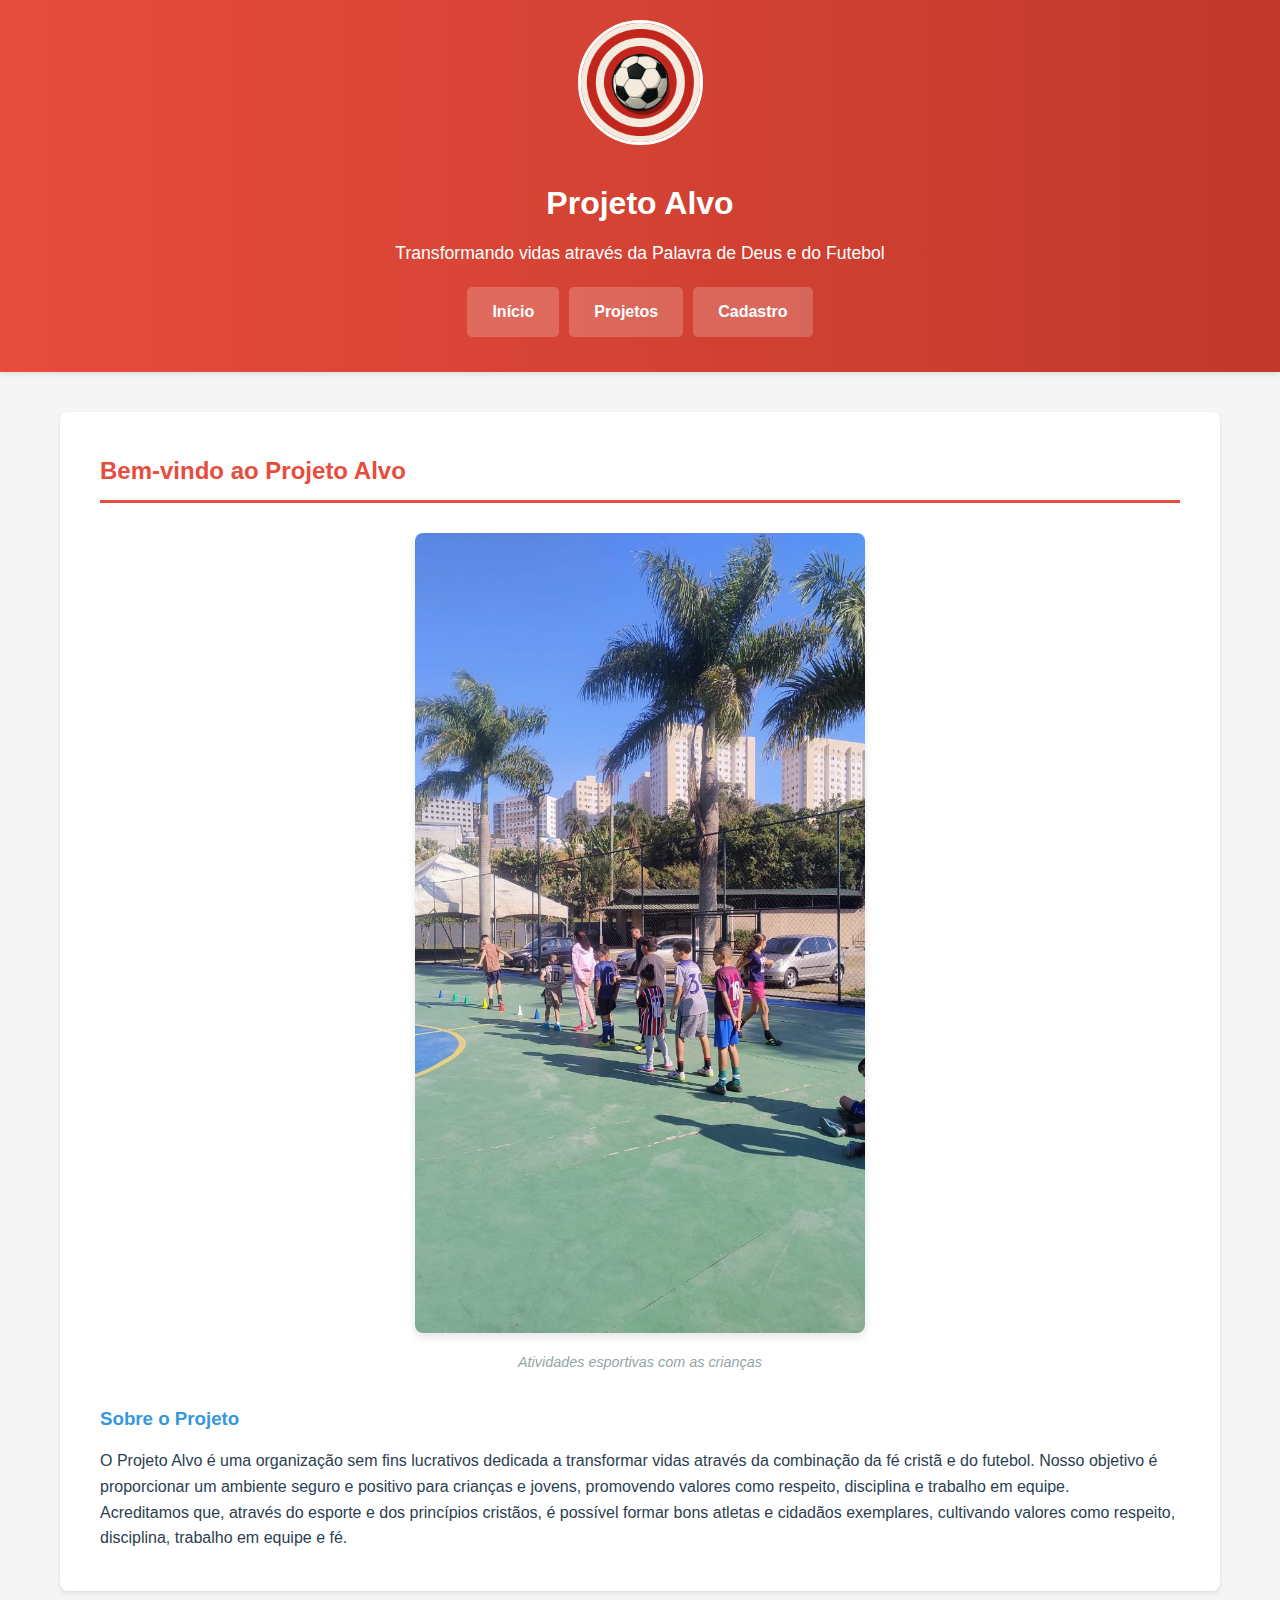
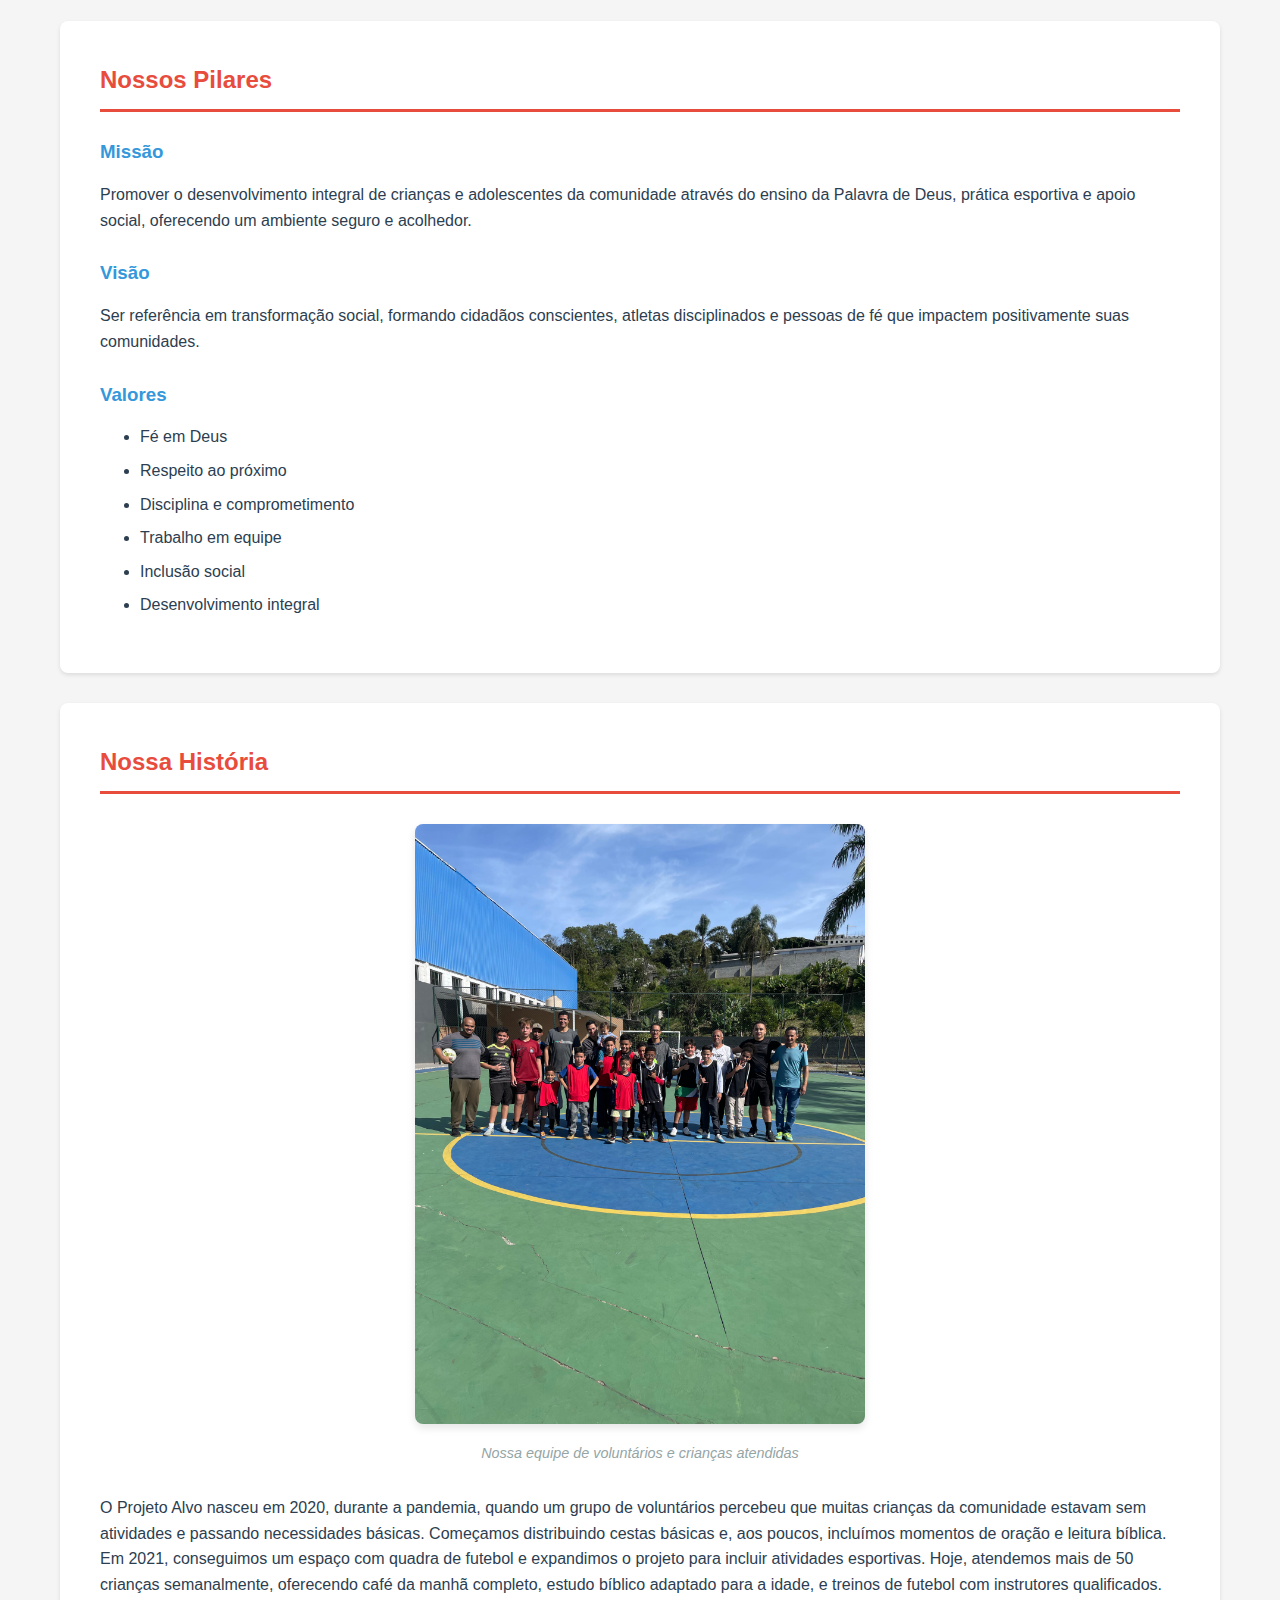
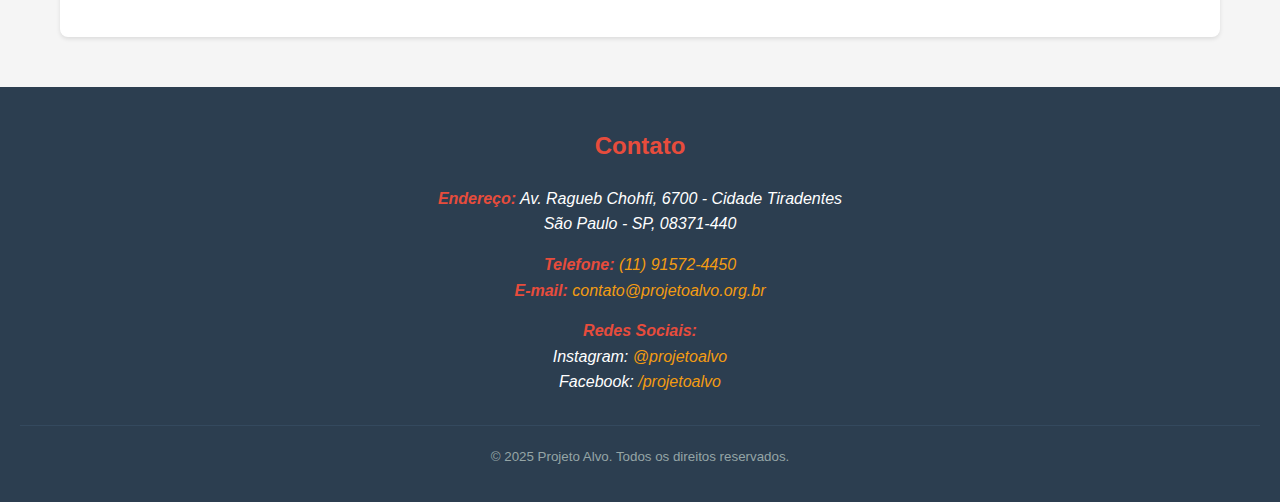
<file: index.html>
<!DOCTYPE html>
<html lang="pt-BR">
<head>
    <meta charset="UTF-8">
    <meta name="viewport" content="width=device-width, initial-scale=1.0">
    <meta name="description" content="Projeto Alvo - Transformando vidas através da Palavra de Deus e do Futebol">
    <meta name="keywords" content="projeto social, futebol, voluntariado, cristianismo, São Paulo">
    <title>Projeto Alvo - Transformando Vidas</title>
    
    <link rel="stylesheet" href="css/variables.css">
    <link rel="stylesheet" href="css/reset.css">
    <link rel="stylesheet" href="css/layout.css">
    <link rel="stylesheet" href="css/navigation.css">
    <link rel="stylesheet" href="css/components.css">
    <link rel="stylesheet" href="css/responsive.css">
</head>
<body>
    <header>
        <img src="imagens/Logo.png" alt="Logo Projeto Alvo" width="125" height="125">
        <h1>Projeto Alvo</h1>
        <p>Transformando vidas através da Palavra de Deus e do Futebol</p>
        
        <button class="menu-toggle" onclick="toggleMenu()">☰</button>
        
        <nav id="menuNav">
            <ul>
                <li><a href="index.html">Início</a></li>
                <li><a href="projetos.html">Projetos</a></li>
                <li><a href="cadastro.html">Cadastro</a></li>
            </ul>
        </nav>
    </header>

    <main>
        <section>
            <h2>Bem-vindo ao Projeto Alvo</h2>
            <figure>
                <a href="imagens/Atividade.jpeg" target="_blank">
                    <img src="imagens/Atividade.jpeg" width="450" height="450" alt="Crianças participando de atividades esportivas no Projeto Alvo">
                </a>
                <figcaption>Atividades esportivas com as crianças</figcaption>
            </figure>
            
            <article>
                <h3>Sobre o Projeto</h3>
                <p>
                    O Projeto Alvo é uma organização sem fins lucrativos dedicada a transformar vidas
                    através da combinação da fé cristã e do futebol. Nosso objetivo é proporcionar um ambiente
                    seguro e positivo para crianças e jovens, promovendo valores como respeito, disciplina e trabalho em equipe.
                </p>

                <p>
                    Acreditamos que, através do esporte e dos princípios cristãos, 
                    é possível formar bons atletas e cidadãos exemplares, 
                    cultivando valores como respeito, disciplina, trabalho em equipe e fé.
                </p>
            </article>
        </section>
    
        <section>
            <h2>Nossos Pilares</h2>
            
            <article>
                <h3>Missão</h3>
                <p>
                    Promover o desenvolvimento integral de crianças e adolescentes da 
                    comunidade através do ensino da Palavra de Deus, prática esportiva 
                    e apoio social, oferecendo um ambiente seguro e acolhedor.
                </p>
            </article>

            <article>
                <h3>Visão</h3>
                <p>
                    Ser referência em transformação social, formando cidadãos conscientes, 
                    atletas disciplinados e pessoas de fé que impactem positivamente suas 
                    comunidades.
                </p>
            </article>

            <article>
                <h3>Valores</h3>
                <ul>
                    <li>Fé em Deus</li>
                    <li>Respeito ao próximo</li>
                    <li>Disciplina e comprometimento</li>
                    <li>Trabalho em equipe</li>
                    <li>Inclusão social</li>
                    <li>Desenvolvimento integral</li>
                </ul>
            </article>
        </section>

        <section>
            <h2>Nossa História</h2>
            <figure>
                <a href="imagens/Equipe.jpeg" target="_blank">
                    <img src="imagens/Equipe.jpeg" width="450" height="450" alt="Equipe de voluntários com as crianças do Projeto Alvo">
                </a>
                <figcaption>Nossa equipe de voluntários e crianças atendidas</figcaption>
            </figure>
            
            <article>
                <p>
                    O Projeto Alvo nasceu em 2020, durante a pandemia, quando um grupo de 
                    voluntários percebeu que muitas crianças da comunidade estavam sem 
                    atividades e passando necessidades básicas. Começamos distribuindo 
                    cestas básicas e, aos poucos, incluímos momentos de oração e leitura 
                    bíblica.
                </p>
                
                <p>
                    Em 2021, conseguimos um espaço com quadra de futebol e expandimos o 
                    projeto para incluir atividades esportivas. Hoje, atendemos mais de 
                    50 crianças semanalmente, oferecendo café da manhã completo, estudo 
                    bíblico adaptado para a idade, e treinos de futebol com instrutores 
                    qualificados.
                </p>
            </article>
        </section>
    </main>

    <footer>
        <h2>Contato</h2>
        
        <address>
            <p>
                <strong>Endereço:</strong> Av. Ragueb Chohfi, 6700 - Cidade Tiradentes<br>
                São Paulo - SP, 08371-440
            </p>
            
            <p>
                <strong>Telefone:</strong> <a href="tel:+5511915724450">(11) 91572-4450</a><br>
                <strong>E-mail:</strong> <a href="mailto:contato@projetoalvo.org.br">contato@projetoalvo.org.br</a>
            </p>
            
            <p>
                <strong>Redes Sociais:</strong><br>
                Instagram: <a href="https://instagram.com/projetoalvo" target="_blank">@projetoalvo</a><br>
                Facebook: <a href="https://facebook.com/projetoalvo" target="_blank">/projetoalvo</a>
            </p>
        </address>
        
        <p><small>&copy; 2025 Projeto Alvo. Todos os direitos reservados.</small></p> 
    </footer>
    
    <script>
        function toggleMenu() {
            document.getElementById('menuNav').classList.toggle('ativo');
        }
    </script>
</body>
</html>
</file>
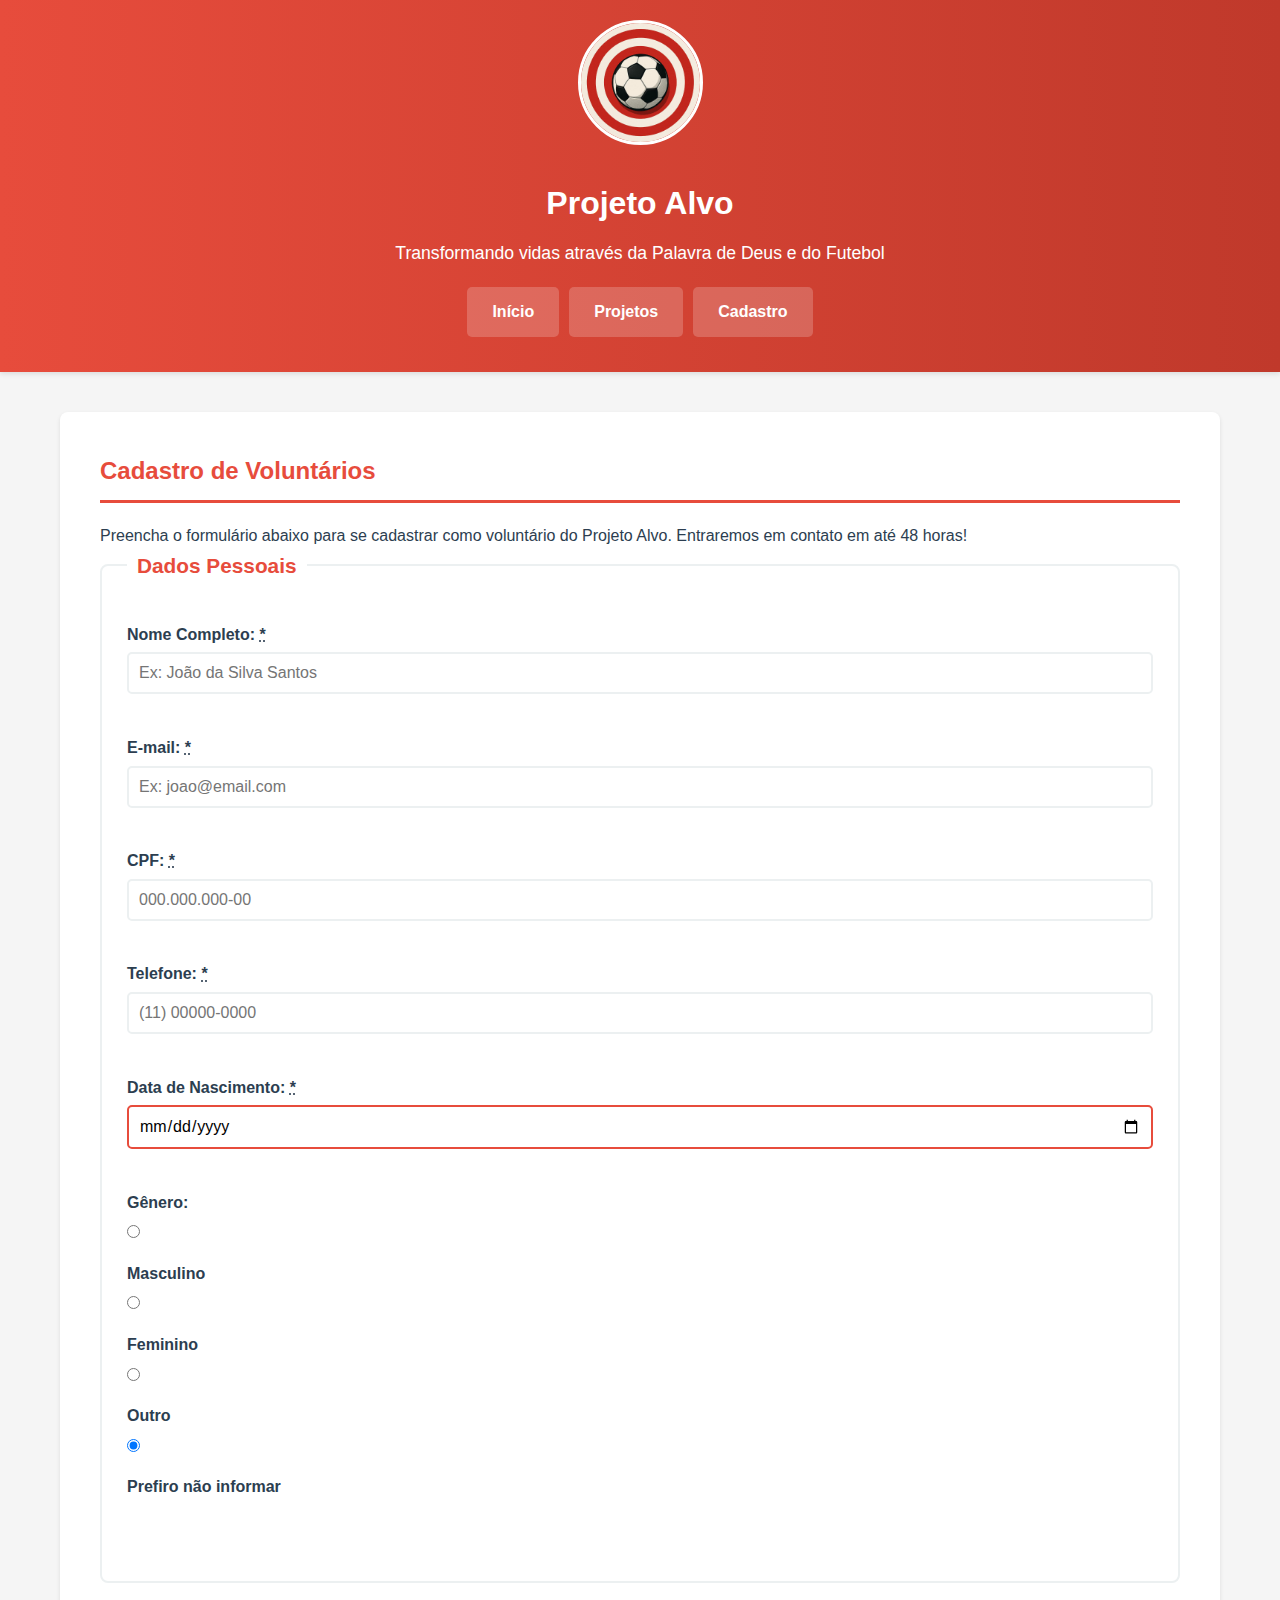
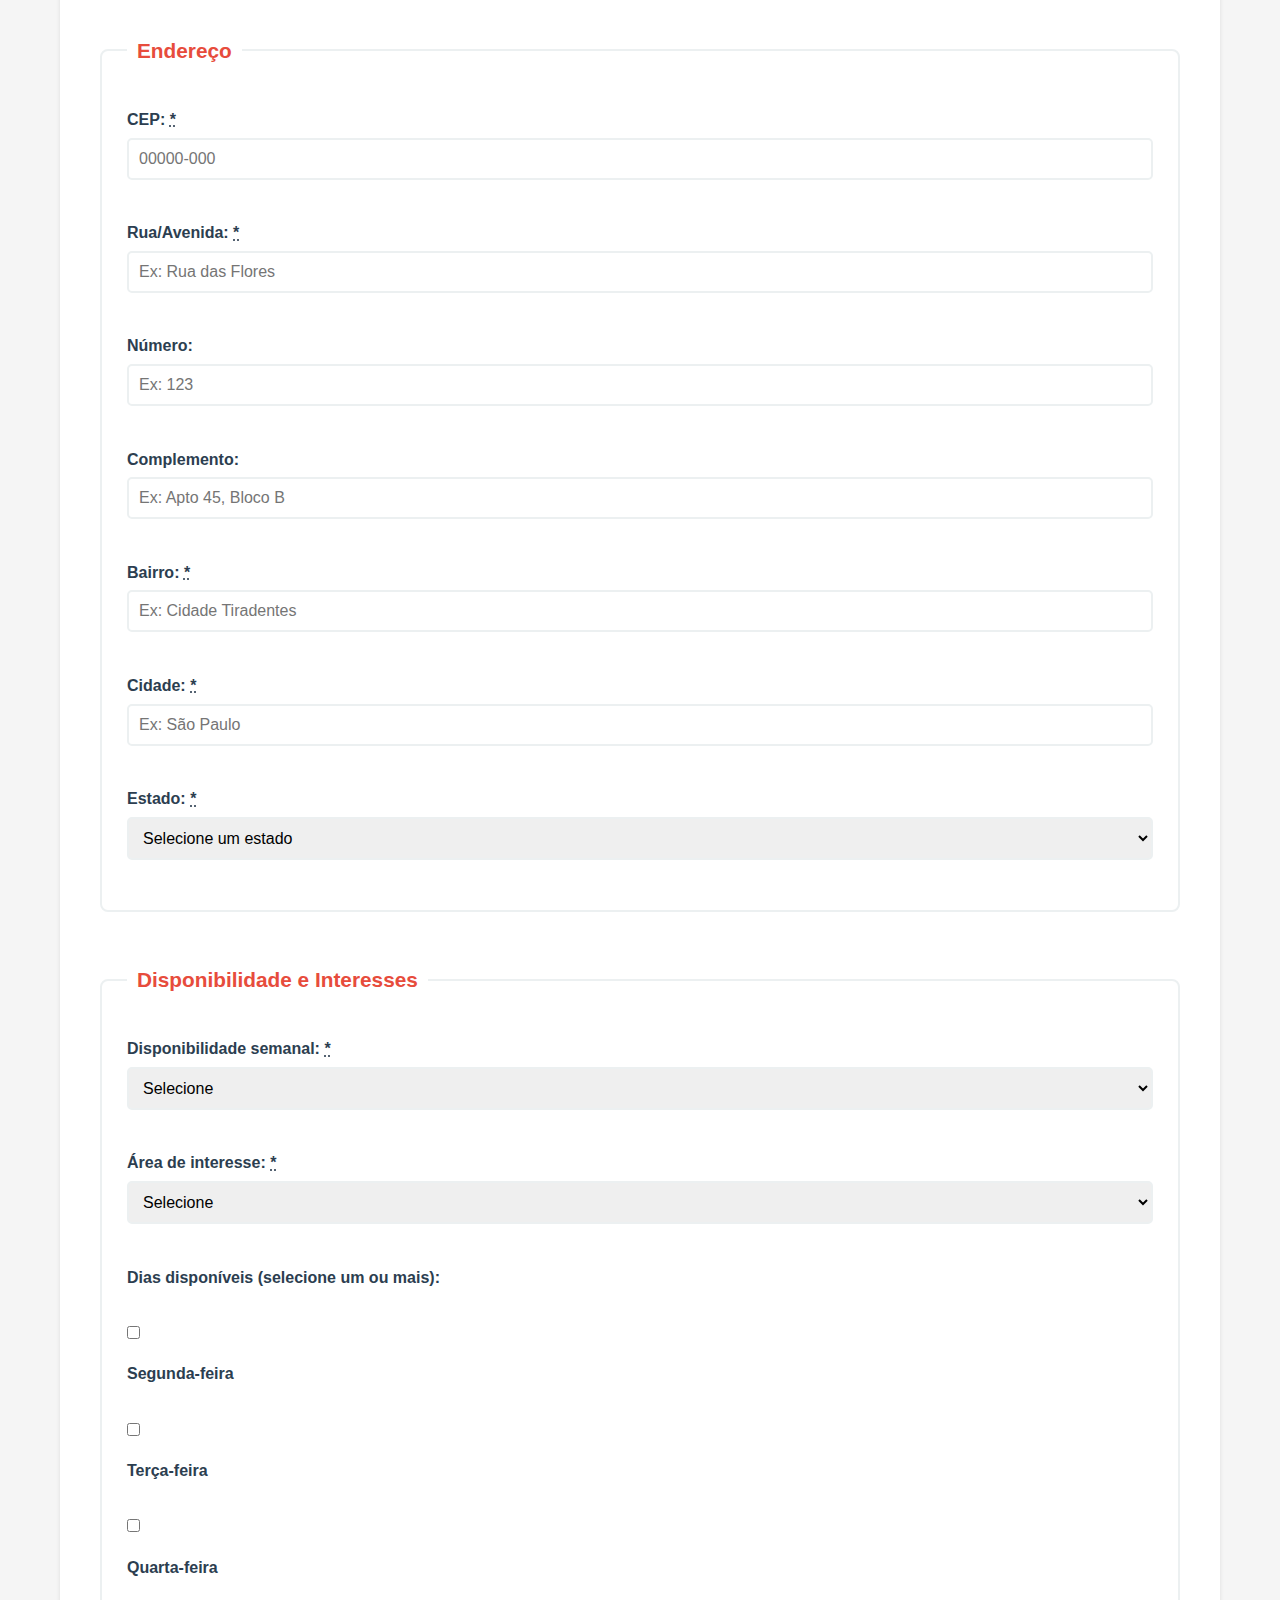
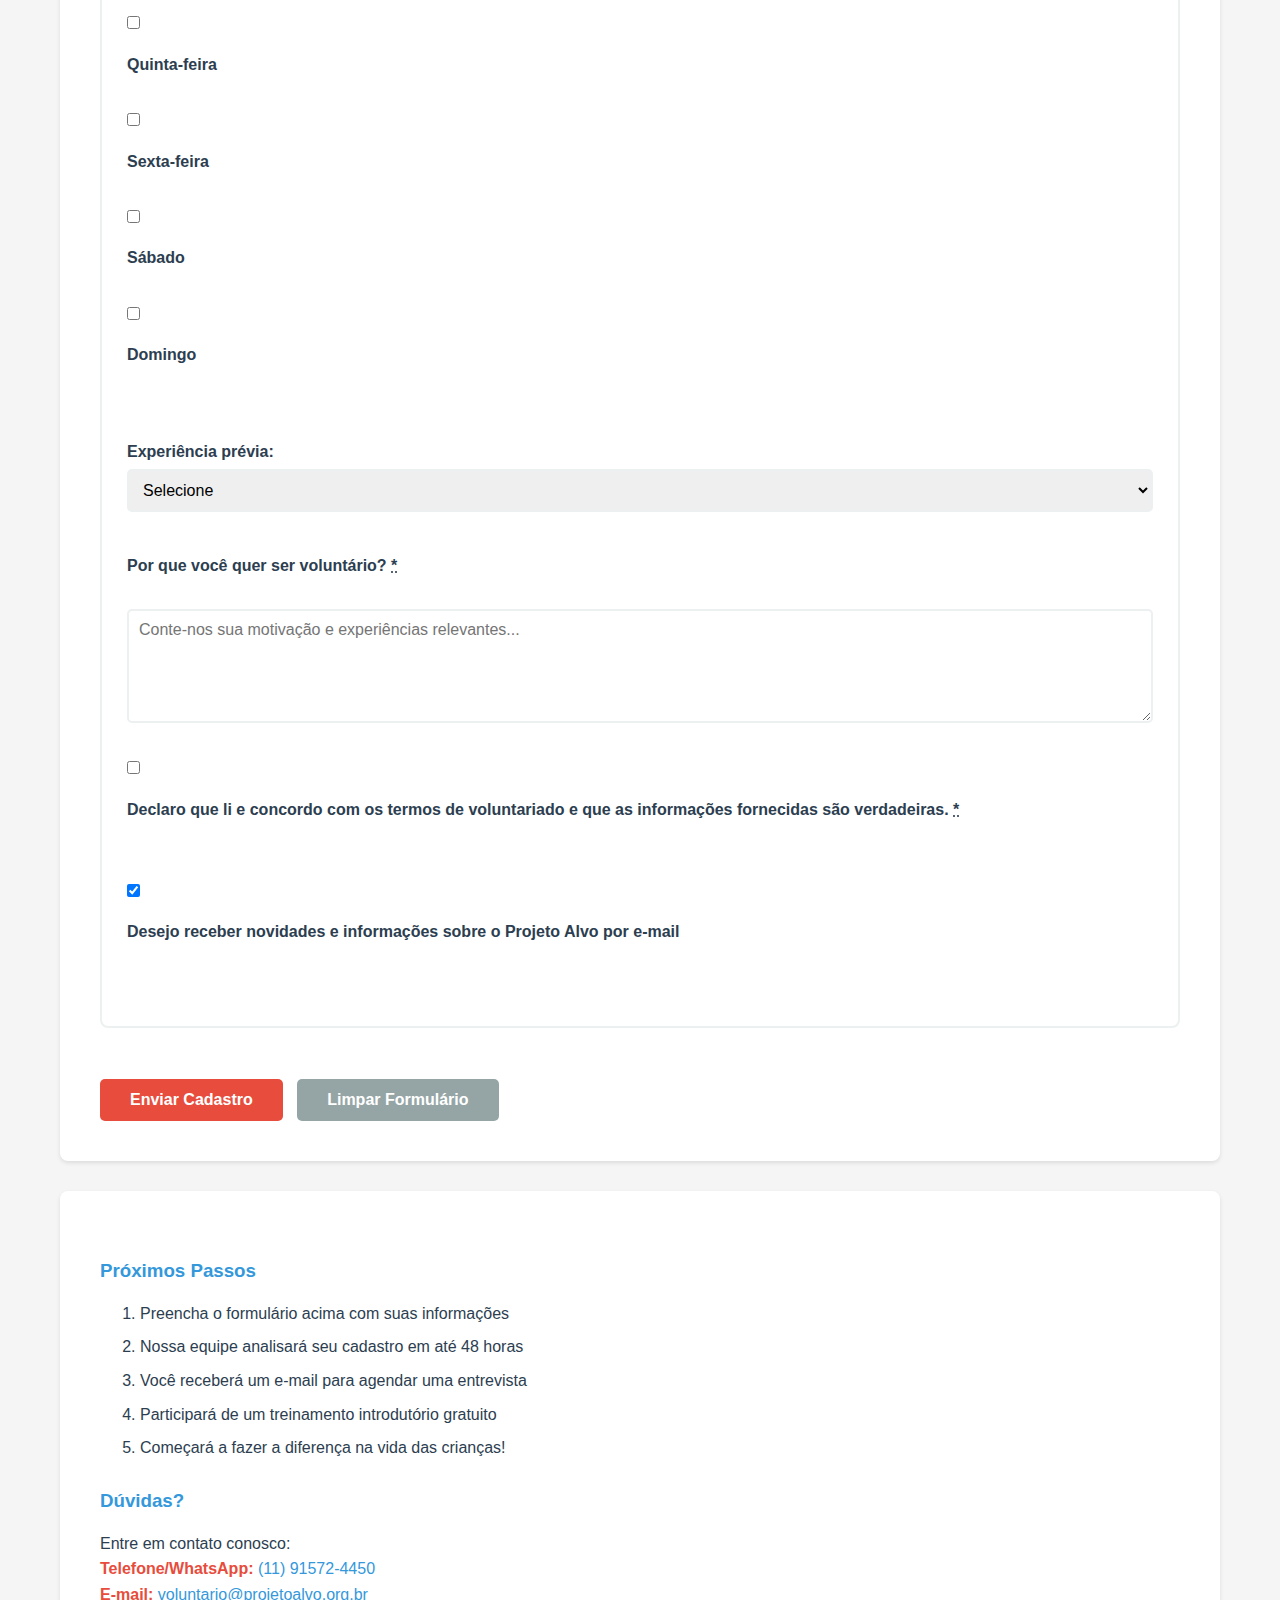
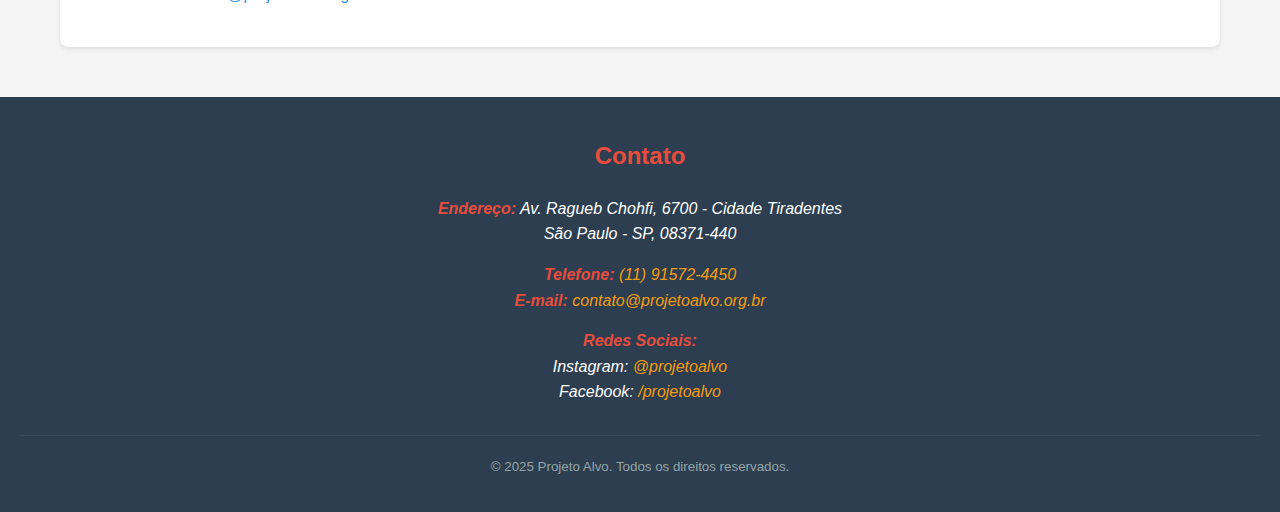
<file: cadastro.html>
<!DOCTYPE html>
<html lang="pt-BR">
<head>
    <meta charset="UTF-8">
    <meta name="viewport" content="width=device-width, initial-scale=1.0">
    <meta name="description" content="Cadastre-se como voluntário do Projeto Alvo e faça a diferença na vida de crianças e jovens">
    <meta name="keywords" content="cadastro voluntário, voluntariado São Paulo, trabalho voluntário">
    <title>Cadastro de Voluntários - Projeto Alvo</title>
    
    <!-- CSS -->
    <link rel="stylesheet" href="css/variables.css">
    <link rel="stylesheet" href="css/reset.css">
    <link rel="stylesheet" href="css/layout.css">
    <link rel="stylesheet" href="css/navigation.css">
    <link rel="stylesheet" href="css/components.css">
    <link rel="stylesheet" href="css/responsive.css">
</head>
<body>
    <header>
        <img src="imagens/Logo.png" alt="Logo Projeto Alvo" width="125" height="125">
        <h1>Projeto Alvo</h1>
        <p>Transformando vidas através da Palavra de Deus e do Futebol</p>
        <nav>
            <ul>
                <li><a href="index.html">Início</a></li>
                <li><a href="projetos.html">Projetos</a></li>
                <li><a href="cadastro.html">Cadastro</a></li>
            </ul>
        </nav>
    </header>

    <main>
        <section>
            <h2>Cadastro de Voluntários</h2>
            <p>
                Preencha o formulário abaixo para se cadastrar como voluntário 
                do Projeto Alvo. Entraremos em contato em até 48 horas!
            </p>
            
            <form action="#" method="post" id="formCadastro">
                
                <fieldset>
                    <legend>Dados Pessoais</legend>
                    
                    <label for="nome">Nome Completo: <abbr title="Campo obrigatório">*</abbr></label>
                    <input 
                        type="text" 
                        id="nome" 
                        name="nome" 
                        placeholder="Ex: João da Silva Santos" 
                        minlength="3"
                        maxlength="100"
                        required 
                        aria-required="true">
                    <br><br>
                    
                    <label for="email">E-mail: <abbr title="Campo obrigatório">*</abbr></label>
                    <input 
                        type="email" 
                        id="email" 
                        name="email" 
                        placeholder="Ex: joao@email.com" 
                        required 
                        aria-required="true">
                    <br><br>
                    
                    <label for="cpf">CPF: <abbr title="Campo obrigatório">*</abbr></label>
                    <input 
                        type="text" 
                        id="cpf" 
                        name="cpf" 
                        placeholder="000.000.000-00" 
                        pattern="\d{3}\.\d{3}\.\d{3}-\d{2}" 
                        maxlength="14"
                        required 
                        aria-required="true"
                        title="Digite o CPF no formato: 000.000.000-00">
                    <br><br>
                    
                    <label for="telefone">Telefone: <abbr title="Campo obrigatório">*</abbr></label>
                    <input 
                        type="tel" 
                        id="telefone" 
                        name="telefone" 
                        placeholder="(11) 00000-0000" 
                        pattern="\(\d{2}\) \d{5}-\d{4}" 
                        maxlength="15"
                        required 
                        aria-required="true"
                        title="Digite o telefone no formato: (00) 00000-0000">
                    <br><br>
                    
                    <label for="nascimento">Data de Nascimento: <abbr title="Campo obrigatório">*</abbr></label>
                    <input 
                        type="date" 
                        id="nascimento" 
                        name="nascimento" 
                        min="1924-01-01" 
                        max="2007-11-17"
                        required 
                        aria-required="true"
                        title="Você deve ter pelo menos 18 anos para se cadastrar">
                    <br><br>
                    
                    <label>Gênero:</label>
                    <input type="radio" id="masculino" name="genero" value="masculino">
                    <label for="masculino">Masculino</label>
                    
                    <input type="radio" id="feminino" name="genero" value="feminino">
                    <label for="feminino">Feminino</label>
                    
                    <input type="radio" id="outro" name="genero" value="outro">
                    <label for="outro">Outro</label>
                    
                    <input type="radio" id="nao_informar" name="genero" value="nao_informar" checked>
                    <label for="nao_informar">Prefiro não informar</label>
                    <br><br>
                </fieldset>
                
                <br>
                
                <fieldset>
                    <legend>Endereço</legend>
                    
                    <label for="cep">CEP: <abbr title="Campo obrigatório">*</abbr></label>
                    <input 
                        type="text" 
                        id="cep" 
                        name="cep" 
                        placeholder="00000-000" 
                        pattern="\d{5}-\d{3}" 
                        maxlength="9"
                        required 
                        aria-required="true"
                        title="Digite o CEP no formato: 00000-000">
                    <br><br>
                    
                    <label for="endereco">Rua/Avenida: <abbr title="Campo obrigatório">*</abbr></label>
                    <input 
                        type="text" 
                        id="endereco" 
                        name="endereco" 
                        placeholder="Ex: Rua das Flores" 
                        minlength="3"
                        maxlength="100"
                        required 
                        aria-required="true">
                    <br><br>
                    
                    <label for="numero">Número:</label>
                    <input 
                        type="text" 
                        id="numero" 
                        name="numero" 
                        placeholder="Ex: 123"
                        maxlength="10">
                    <br><br>
                    
                    <label for="complemento">Complemento:</label>
                    <input 
                        type="text" 
                        id="complemento" 
                        name="complemento" 
                        placeholder="Ex: Apto 45, Bloco B"
                        maxlength="50">
                    <br><br>
                    
                    <label for="bairro">Bairro: <abbr title="Campo obrigatório">*</abbr></label>
                    <input 
                        type="text" 
                        id="bairro" 
                        name="bairro" 
                        placeholder="Ex: Cidade Tiradentes" 
                        minlength="2"
                        maxlength="50"
                        required 
                        aria-required="true">
                    <br><br>
                    
                    <label for="cidade">Cidade: <abbr title="Campo obrigatório">*</abbr></label>
                    <input 
                        type="text" 
                        id="cidade" 
                        name="cidade" 
                        placeholder="Ex: São Paulo" 
                        minlength="2"
                        maxlength="50"
                        required 
                        aria-required="true">
                    <br><br>
                    
                    <label for="estado">Estado: <abbr title="Campo obrigatório">*</abbr></label>
                    <select id="estado" name="estado" required aria-required="true">
                        <option value="">Selecione um estado</option>
                        <option value="AC">Acre</option>
                        <option value="AL">Alagoas</option>
                        <option value="AP">Amapá</option>
                        <option value="AM">Amazonas</option>
                        <option value="BA">Bahia</option>
                        <option value="CE">Ceará</option>
                        <option value="DF">Distrito Federal</option>
                        <option value="ES">Espírito Santo</option>
                        <option value="GO">Goiás</option>
                        <option value="MA">Maranhão</option>
                        <option value="MT">Mato Grosso</option>
                        <option value="MS">Mato Grosso do Sul</option>
                        <option value="MG">Minas Gerais</option>
                        <option value="PA">Pará</option>
                        <option value="PB">Paraíba</option>
                        <option value="PR">Paraná</option>
                        <option value="PE">Pernambuco</option>
                        <option value="PI">Piauí</option>
                        <option value="RJ">Rio de Janeiro</option>
                        <option value="RN">Rio Grande do Norte</option>
                        <option value="RS">Rio Grande do Sul</option>
                        <option value="RO">Rondônia</option>
                        <option value="RR">Roraima</option>
                        <option value="SC">Santa Catarina</option>
                        <option value="SP">São Paulo</option>
                        <option value="SE">Sergipe</option>
                        <option value="TO">Tocantins</option>
                    </select>
                    <br><br>
                </fieldset>
                
                <br>
                
                <fieldset>
                    <legend>Disponibilidade e Interesses</legend>
                    
                    <label for="disponibilidade">Disponibilidade semanal: <abbr title="Campo obrigatório">*</abbr></label>
                    <select id="disponibilidade" name="disponibilidade" required aria-required="true">
                        <option value="">Selecione</option>
                        <option value="2-4h">2 a 4 horas por semana</option>
                        <option value="4-8h">4 a 8 horas por semana</option>
                        <option value="8h+">Mais de 8 horas por semana</option>
                    </select>
                    <br><br>
                    
                    <label for="area">Área de interesse: <abbr title="Campo obrigatório">*</abbr></label>
                    <select id="area" name="area" required aria-required="true">
                        <option value="">Selecione</option>
                        <option value="esporte">Instrutor Esportivo (Futebol)</option>
                        <option value="biblia">Professor Bíblico</option>
                        <option value="cozinha">Cozinha (Café da Manhã)</option>
                        <option value="logistica">Apoio Logístico</option>
                        <option value="comunicacao">Comunicação e Marketing</option>
                        <option value="psicologico">Apoio Psicológico</option>
                        <option value="administrativo">Apoio Administrativo</option>
                        <option value="fotografia">Fotografia e Vídeo</option>
                        <option value="outros">Outros</option>
                    </select>
                    <br><br>
                    
                    <label>Dias disponíveis (selecione um ou mais):</label><br>
                    <input type="checkbox" id="segunda" name="dias" value="segunda">
                    <label for="segunda">Segunda-feira</label><br>
                    
                    <input type="checkbox" id="terca" name="dias" value="terca">
                    <label for="terca">Terça-feira</label><br>
                    
                    <input type="checkbox" id="quarta" name="dias" value="quarta">
                    <label for="quarta">Quarta-feira</label><br>
                    
                    <input type="checkbox" id="quinta" name="dias" value="quinta">
                    <label for="quinta">Quinta-feira</label><br>
                    
                    <input type="checkbox" id="sexta" name="dias" value="sexta">
                    <label for="sexta">Sexta-feira</label><br>
                    
                    <input type="checkbox" id="sabado" name="dias" value="sabado">
                    <label for="sabado">Sábado</label><br>
                    
                    <input type="checkbox" id="domingo" name="dias" value="domingo">
                    <label for="domingo">Domingo</label><br><br>
                    
                    <label for="experiencia">Experiência prévia:</label>
                    <select id="experiencia" name="experiencia">
                        <option value="">Selecione</option>
                        <option value="nenhuma">Nenhuma experiência</option>
                        <option value="pouca">Pouca experiência (menos de 1 ano)</option>
                        <option value="media">Experiência moderada (1 a 3 anos)</option>
                        <option value="muita">Bastante experiência (mais de 3 anos)</option>
                    </select>
                    <br><br>
                    
                    <label for="mensagem">Por que você quer ser voluntário? <abbr title="Campo obrigatório">*</abbr></label><br>
                    <textarea 
                        id="mensagem" 
                        name="mensagem" 
                        rows="5" 
                        cols="50" 
                        placeholder="Conte-nos sua motivação e experiências relevantes..." 
                        minlength="20"
                        maxlength="1000"
                        required 
                        aria-required="true"></textarea>
                    <br><br>
                    
                    <input type="checkbox" id="termos" name="termos" required aria-required="true">
                    <label for="termos">
                        Declaro que li e concordo com os termos de voluntariado e 
                        que as informações fornecidas são verdadeiras. <abbr title="Campo obrigatório">*</abbr>
                    </label>
                    <br><br>
                    
                    <input type="checkbox" id="newsletter" name="newsletter" checked>
                    <label for="newsletter">
                        Desejo receber novidades e informações sobre o Projeto Alvo por e-mail
                    </label>
                    <br><br>
                </fieldset>
                
                <br>
                
                <button type="submit">Enviar Cadastro</button>
                <button type="reset">Limpar Formulário</button>
            </form>
        </section>
        
        <section>
            <h3>Próximos Passos</h3>
            <ol>
                <li>Preencha o formulário acima com suas informações</li>
                <li>Nossa equipe analisará seu cadastro em até 48 horas</li>
                <li>Você receberá um e-mail para agendar uma entrevista</li>
                <li>Participará de um treinamento introdutório gratuito</li>
                <li>Começará a fazer a diferença na vida das crianças!</li>
            </ol>
            
            <h3>Dúvidas?</h3>
            <p>
                Entre em contato conosco:<br>
                <strong>Telefone/WhatsApp:</strong> <a href="tel:+5511915724450">(11) 91572-4450</a><br>
                <strong>E-mail:</strong> <a href="mailto:voluntario@projetoalvo.org.br">voluntario@projetoalvo.org.br</a>
            </p>
        </section>
    </main>

    <footer>
        <h2>Contato</h2>
        
        <address>
            <p>
                <strong>Endereço:</strong> Av. Ragueb Chohfi, 6700 - Cidade Tiradentes<br>
                São Paulo - SP, 08371-440
            </p>
            
            <p>
                <strong>Telefone:</strong> <a href="tel:+5511915724450">(11) 91572-4450</a><br>
                <strong>E-mail:</strong> <a href="mailto:contato@projetoalvo.org.br">contato@projetoalvo.org.br</a>
            </p>
            
            <p>
                <strong>Redes Sociais:</strong><br>
                Instagram: <a href="https://instagram.com/projetoalvo" target="_blank" rel="noopener noreferrer">@projetoalvo</a><br>
                Facebook: <a href="https://facebook.com/projetoalvo" target="_blank" rel="noopener noreferrer">/projetoalvo</a>
            </p>
        </address>
        
        <p><small>&copy; 2025 Projeto Alvo. Todos os direitos reservados.</small></p> 
    </footer>
</body>
</html>
</file>
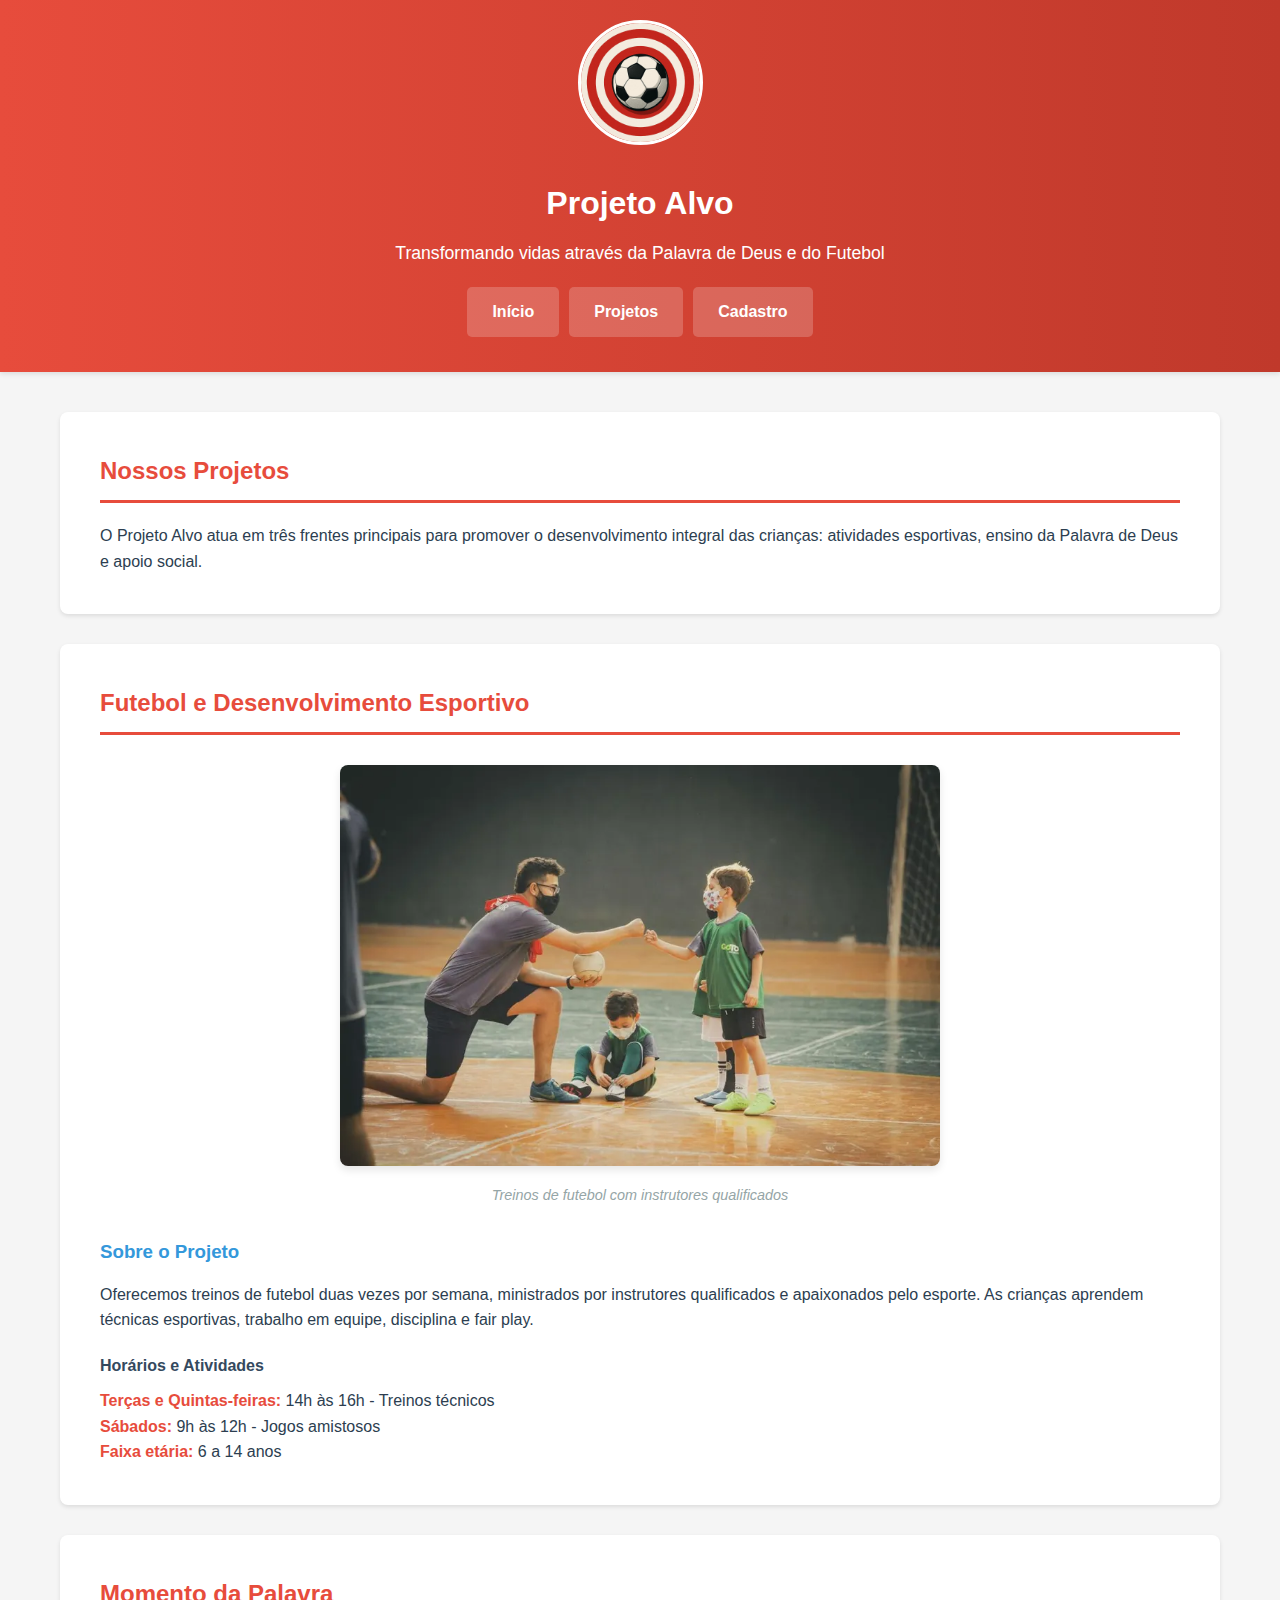
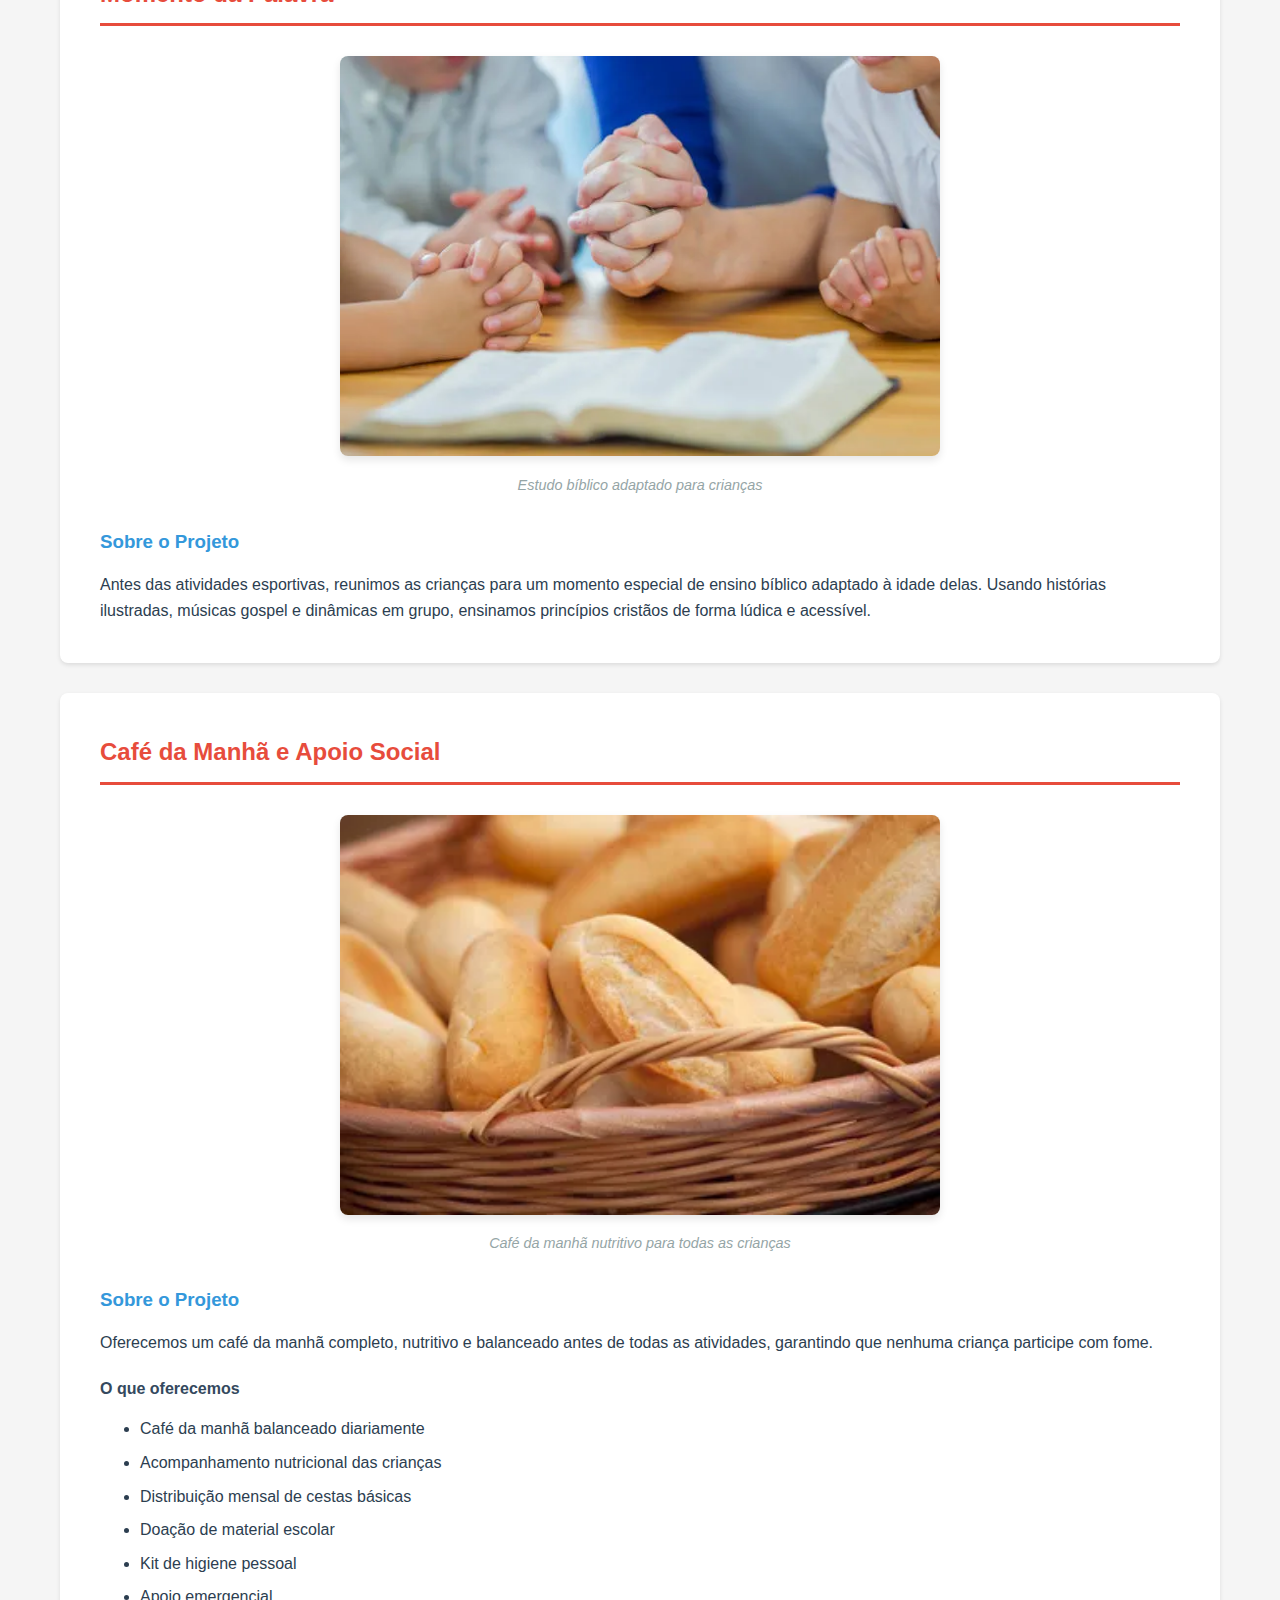
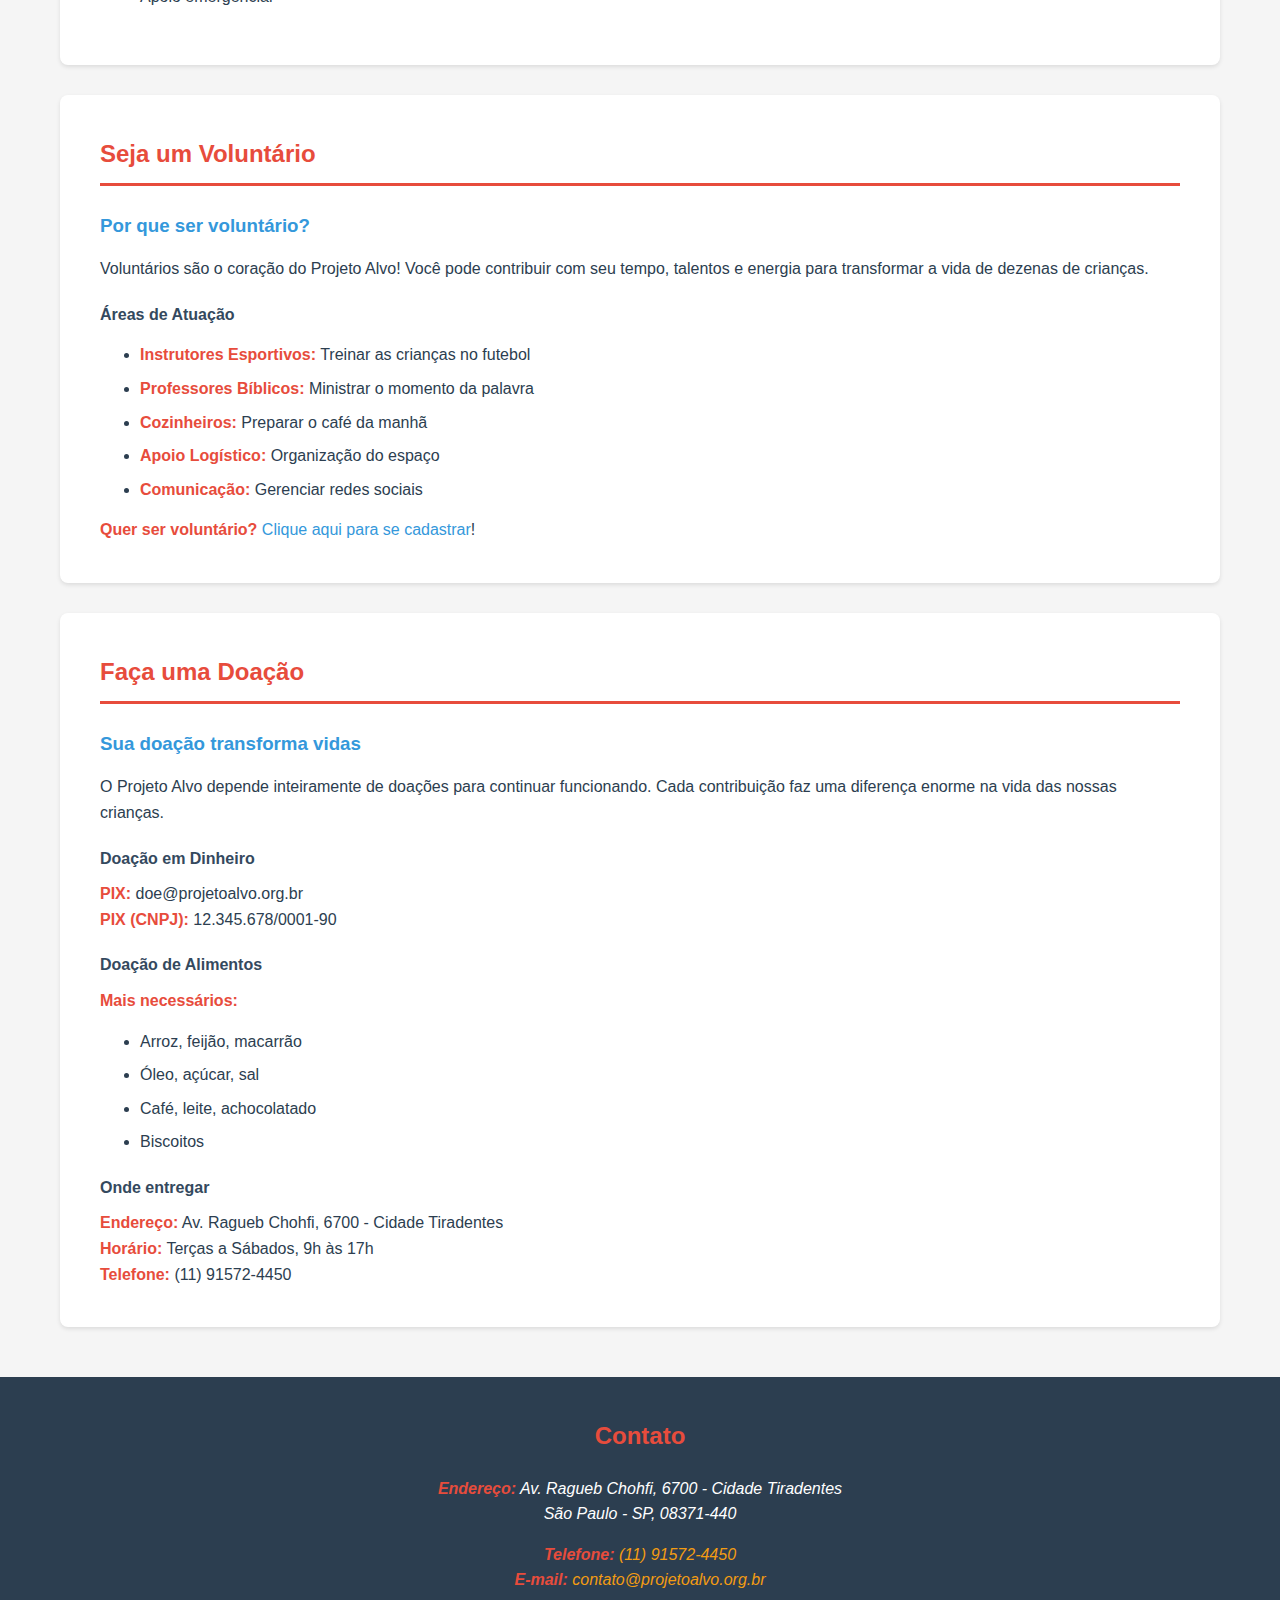
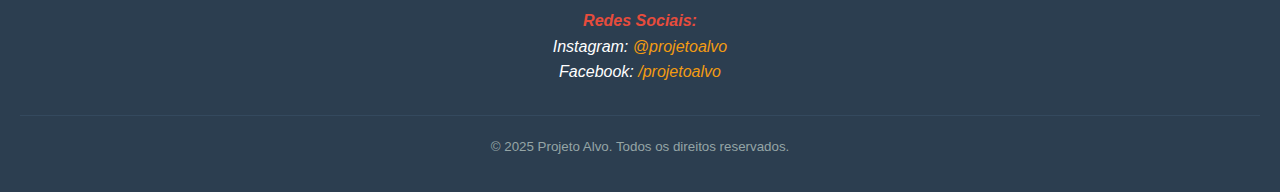
<file: projetos.html>
<!DOCTYPE html>
<html lang="pt-BR">
<head>
    <meta charset="UTF-8">
    <meta name="viewport" content="width=device-width, initial-scale=1.0">
    <meta name="description" content="Conheça os projetos sociais do Projeto Alvo">
    <meta name="keywords" content="projetos sociais, voluntariado, doações, futebol infantil">
    <title>Nossos Projetos - Projeto Alvo</title>
    
    <link rel="stylesheet" href="css/variables.css">
    <link rel="stylesheet" href="css/reset.css">
    <link rel="stylesheet" href="css/layout.css">
    <link rel="stylesheet" href="css/navigation.css">
    <link rel="stylesheet" href="css/components.css">
    <link rel="stylesheet" href="css/responsive.css">
</head>
<body>
    <header>
        <img src="imagens/Logo.png" alt="Logo Projeto Alvo" width="125" height="125">
        <h1>Projeto Alvo</h1>
        <p>Transformando vidas através da Palavra de Deus e do Futebol</p>
        
        <button class="menu-toggle" onclick="toggleMenu()">☰</button>
        
        <nav id="menuNav">
            <ul>
                <li><a href="index.html">Início</a></li>
                <li><a href="projetos.html">Projetos</a></li>
                <li><a href="cadastro.html">Cadastro</a></li>
            </ul>
        </nav>
    </header>

    <main>
        <section>
            <h2>Nossos Projetos</h2>
            <p>
                O Projeto Alvo atua em três frentes principais para promover o 
                desenvolvimento integral das crianças: atividades esportivas, 
                ensino da Palavra de Deus e apoio social.
            </p>
        </section>

        <section>
            <h2>Futebol e Desenvolvimento Esportivo</h2>
            <figure>
                <img src="imagens/Treinos de futebol com instrutores qualificados.png" width="600" height="400" alt="Crianças treinando futebol">
                <figcaption>Treinos de futebol com instrutores qualificados</figcaption>
            </figure>
            
            <h3>Sobre o Projeto</h3>
            <p>
                Oferecemos treinos de futebol duas vezes por semana, ministrados por 
                instrutores qualificados e apaixonados pelo esporte. As crianças aprendem 
                técnicas esportivas, trabalho em equipe, disciplina e fair play.
            </p>
            
            <h4>Horários e Atividades</h4>
            <p>
                <strong>Terças e Quintas-feiras:</strong> 14h às 16h - Treinos técnicos<br>
                <strong>Sábados:</strong> 9h às 12h - Jogos amistosos<br>
                <strong>Faixa etária:</strong> 6 a 14 anos
            </p>
        </section>

        <section>
            <h2>Momento da Palavra</h2>
            <figure>
                <img src="imagens/momento da palavra.png" width="600" height="400" alt="Crianças estudando a Bíblia">
                <figcaption>Estudo bíblico adaptado para crianças</figcaption>
            </figure>
            
            <h3>Sobre o Projeto</h3>
            <p>
                Antes das atividades esportivas, reunimos as crianças para um momento 
                especial de ensino bíblico adaptado à idade delas. Usando histórias 
                ilustradas, músicas gospel e dinâmicas em grupo, ensinamos 
                princípios cristãos de forma lúdica e acessível.
            </p>
        </section>

        <section>
            <h2>Café da Manhã e Apoio Social</h2>
            <figure>
                <img src="imagens/Café da manhã.png" width="600" height="400" alt="Café da manhã">
                <figcaption>Café da manhã nutritivo para todas as crianças</figcaption>
            </figure>
            
            <h3>Sobre o Projeto</h3>
            <p>
                Oferecemos um café da manhã completo, nutritivo e balanceado antes de 
                todas as atividades, garantindo que nenhuma criança participe com fome.
            </p>
            
            <h4>O que oferecemos</h4>
            <ul>
                <li>Café da manhã balanceado diariamente</li>
                <li>Acompanhamento nutricional das crianças</li>
                <li>Distribuição mensal de cestas básicas</li>
                <li>Doação de material escolar</li>
                <li>Kit de higiene pessoal</li>
                <li>Apoio emergencial</li>
            </ul>
        </section>

        <section>
            <h2>Seja um Voluntário</h2>
            
            <h3>Por que ser voluntário?</h3>
            <p>
                Voluntários são o coração do Projeto Alvo! Você pode contribuir com seu tempo, 
                talentos e energia para transformar a vida de dezenas de crianças.
            </p>
            
            <h4>Áreas de Atuação</h4>
            <ul>
                <li><strong>Instrutores Esportivos:</strong> Treinar as crianças no futebol</li>
                <li><strong>Professores Bíblicos:</strong> Ministrar o momento da palavra</li>
                <li><strong>Cozinheiros:</strong> Preparar o café da manhã</li>
                <li><strong>Apoio Logístico:</strong> Organização do espaço</li>
                <li><strong>Comunicação:</strong> Gerenciar redes sociais</li>
            </ul>
            
            <p>
                <strong>Quer ser voluntário?</strong> 
                <a href="cadastro.html">Clique aqui para se cadastrar</a>!
            </p>
        </section>

        <section>
            <h2>Faça uma Doação</h2>
            
            <h3>Sua doação transforma vidas</h3>
            <p>
                O Projeto Alvo depende inteiramente de doações para continuar funcionando. 
                Cada contribuição faz uma diferença enorme na vida das nossas crianças.
            </p>
            
            <h4>Doação em Dinheiro</h4>
            <p>
                <strong>PIX:</strong> doe@projetoalvo.org.br<br>
                <strong>PIX (CNPJ):</strong> 12.345.678/0001-90
            </p>
            
            <h4>Doação de Alimentos</h4>
            <p><strong>Mais necessários:</strong></p>
            <ul>
                <li>Arroz, feijão, macarrão</li>
                <li>Óleo, açúcar, sal</li>
                <li>Café, leite, achocolatado</li>
                <li>Biscoitos</li>
            </ul>
            
            <h4>Onde entregar</h4>
            <p>
                <strong>Endereço:</strong> Av. Ragueb Chohfi, 6700 - Cidade Tiradentes<br>
                <strong>Horário:</strong> Terças a Sábados, 9h às 17h<br>
                <strong>Telefone:</strong> (11) 91572-4450
            </p>
        </section>
    </main>

    <footer>
        <h2>Contato</h2>
        
        <address>
            <p>
                <strong>Endereço:</strong> Av. Ragueb Chohfi, 6700 - Cidade Tiradentes<br>
                São Paulo - SP, 08371-440
            </p>
            
            <p>
                <strong>Telefone:</strong> <a href="tel:+5511915724450">(11) 91572-4450</a><br>
                <strong>E-mail:</strong> <a href="mailto:contato@projetoalvo.org.br">contato@projetoalvo.org.br</a>
            </p>
            
            <p>
                <strong>Redes Sociais:</strong><br>
                Instagram: <a href="https://instagram.com/projetoalvo" target="_blank">@projetoalvo</a><br>
                Facebook: <a href="https://facebook.com/projetoalvo" target="_blank">/projetoalvo</a>
            </p>
        </address>
        
        <p><small>&copy; 2025 Projeto Alvo. Todos os direitos reservados.</small></p> 
    </footer>
    
    <script>
        function toggleMenu() {
            document.getElementById('menuNav').classList.toggle('ativo');
        }
    </script>
</body>
</html>
</file>
<file: css/variables.css>
/* ========================================
   VARIÁVEIS CSS - SISTEMA DE DESIGN SIMPLES
======================================== */

:root {
    /* CORES */
    --vermelho: #e74c3c;
    --vermelho-escuro: #c0392b;
    --azul: #3498db;
    --azul-escuro: #2980b9;
    
    --cinza-claro: #ecf0f1;
    --cinza: #95a5a6;
    --cinza-escuro: #34495e;
    --preto: #2c3e50;
    --branco: #ffffff;
    
    --verde: #27ae60;
    --laranja: #f39c12;
    
    /* FONTES */
    --fonte: Arial, Helvetica, sans-serif;
    
    /* ESPAÇAMENTOS */
    --espaco-pequeno: 10px;
    --espaco-medio: 20px;
    --espaco-grande: 40px;
    
    /* LARGURAS */
    --largura-maxima: 1200px;
}
</file>
<file: css/layout.css>
/* ========================================
   LAYOUT PRINCIPAL
======================================== */

/* HEADER */
header {
    background: linear-gradient(to right, var(--vermelho), var(--vermelho-escuro));
    color: var(--branco);
    padding: 20px 0;
    text-align: center;
    box-shadow: 0 2px 5px rgba(0,0,0,0.1);
}

header img {
    border-radius: 50%;
    border: 3px solid var(--branco);
    margin-bottom: 15px;
}

header h1 {
    margin: 10px 0;
    font-size: 2em;
}

header p {
    font-size: 1.1em;
    margin-bottom: 20px;
}

/* MAIN */
main {
    max-width: var(--largura-maxima);
    margin: 40px auto;
    padding: 0 20px;
}

section {
    background: var(--branco);
    padding: 30px;
    margin-bottom: 30px;
    border-radius: 8px;
    box-shadow: 0 2px 4px rgba(0,0,0,0.1);
}

section h2 {
    color: var(--vermelho);
    border-bottom: 3px solid var(--vermelho);
    padding-bottom: 10px;
    margin-bottom: 20px;
}

section h3 {
    color: var(--azul);
    margin-top: 25px;
    margin-bottom: 15px;
}

section h4 {
    color: var(--cinza-escuro);
    margin-top: 20px;
    margin-bottom: 10px;
}

/* IMAGENS */
figure {
    text-align: center;
    margin: 30px 0;
}

figure img {
    border-radius: 8px;
    box-shadow: 0 4px 8px rgba(0,0,0,0.1);
}

figcaption {
    font-style: italic;
    color: var(--cinza);
    margin-top: 10px;
    font-size: 0.9em;
}

/* LISTAS */
ul, ol {
    margin: 15px 0;
    padding-left: 40px;
}

li {
    margin-bottom: 8px;
}

/* FOOTER */
footer {
    background: var(--preto);
    color: var(--branco);
    padding: 40px 20px 20px;
    text-align: center;
    margin-top: 50px;
}

footer h2 {
    color: var(--vermelho);
    margin-bottom: 20px;
}

footer p {
    margin-bottom: 15px;
}

footer a {
    color: var(--laranja);
}

footer a:hover {
    color: var(--branco);
}

footer small {
    display: block;
    margin-top: 30px;
    padding-top: 20px;
    border-top: 1px solid var(--cinza-escuro);
    color: var(--cinza);
}
</file>
<file: css/navigation.css>
nav {
    margin-top: 20px;
}

nav ul {
    list-style: none;
    padding: 0;
    display: flex;
    justify-content: center;
    gap: 10px;
    flex-wrap: wrap;
}

nav li {
    margin: 0;
}

nav a {
    display: block;
    padding: 12px 25px;
    background: rgba(255, 255, 255, 0.2);
    color: var(--branco);
    border-radius: 5px;
    transition: all 0.3s;
    font-weight: bold;
}

nav a:hover {
    background: var(--branco);
    color: var(--vermelho);
    text-decoration: none;
    transform: translateY(-2px);
}

/* MENU MOBILE */
.menu-toggle {
    display: none;
}

/* RESPONSIVO */
@media (max-width: 768px) {
    .menu-toggle {
        display: block;
        background: none;
        border: 2px solid var(--branco);
        color: var(--branco);
        font-size: 24px;
        padding: 8px 15px;
        cursor: pointer;
        border-radius: 5px;
        position: absolute;
        top: 20px;
        right: 20px;
    }
    
    header {
        position: relative;
    }
    
    nav {
        max-height: 0;
        overflow: hidden;
        transition: max-height 0.3s;
    }
    
    nav.ativo {
        max-height: 500px;
    }
    
    nav ul {
        flex-direction: column;
        padding: 10px 0;
    }
    
    nav a {
        width: 80%;
        margin: 5px auto;
        text-align: center;
    }
}
</file>
<file: css/components.css>
/* BOTÕES */
button,
.btn {
    padding: 12px 30px;
    font-size: 16px;
    border: none;
    border-radius: 5px;
    cursor: pointer;
    transition: all 0.3s;
    font-weight: bold;
}

button[type="submit"] {
    background: var(--vermelho);
    color: var(--branco);
}

button[type="submit"]:hover {
    background: var(--vermelho-escuro);
    transform: translateY(-2px);
}

button[type="reset"] {
    background: var(--cinza);
    color: var(--branco);
    margin-left: 10px;
}

button[type="reset"]:hover {
    background: var(--cinza-escuro);
}

/* FORMULÁRIOS */
fieldset {
    border: 2px solid var(--cinza-claro);
    border-radius: 8px;
    padding: 25px;
    margin-bottom: 25px;
}

legend {
    font-size: 1.3em;
    font-weight: bold;
    color: var(--vermelho);
    padding: 0 10px;
}

label {
    display: block;
    font-weight: bold;
    margin-bottom: 5px;
    margin-top: 15px;
    color: var(--preto);
}

input[type="text"],
input[type="email"],
input[type="tel"],
input[type="date"],
select,
textarea {
    width: 100%;
    padding: 10px;
    border: 2px solid var(--cinza-claro);
    border-radius: 5px;
    font-size: 16px;
    font-family: var(--fonte);
}

input:focus,
select:focus,
textarea:focus {
    outline: none;
    border-color: var(--azul);
}

textarea {
    resize: vertical;
    min-height: 100px;
}

input[type="checkbox"],
input[type="radio"] {
    width: auto;
    margin-right: 8px;
    cursor: pointer;
}

/* VALIDAÇÃO */
input:invalid:not(:placeholder-shown) {
    border-color: var(--vermelho);
}

input:valid:not(:placeholder-shown) {
    border-color: var(--verde);
}

/*STRONG */
strong {
    color: var(--vermelho);
}

/* TABELAS */
table {
    width: 100%;
    border-collapse: collapse;
    margin: 20px 0;
}

th, td {
    padding: 12px;
    text-align: left;
    border-bottom: 1px solid var(--cinza-claro);
}

th {
    background: var(--vermelho);
    color: var(--branco);
    font-weight: bold;
}

tr:hover {
    background: var(--cinza-claro);
}
</file>
<file: css/responsive.css>
@media (max-width: 576px) {
    header h1 {
        font-size: 1.5em;
    }
    
    header p {
        font-size: 0.9em;
    }
    
    header img {
        width: 80px;
        height: 80px;
    }
    
    main {
        margin: 20px auto;
    }
    
    section {
        padding: 20px;
        margin-bottom: 20px;
    }
    
    section h2 {
        font-size: 1.5em;
    }
    
    button {
        width: 100%;
        margin-bottom: 10px;
    }
    
    button[type="reset"] {
        margin-left: 0;
    }
    
    fieldset {
        padding: 15px;
    }
}

/* TABLET - 577px a 992px */
@media (min-width: 577px) and (max-width: 992px) {
    main {
        padding: 0 30px;
    }
    
    section {
        padding: 25px;
    }
}

/* DESKTOP - acima de 992px */
@media (min-width: 992px) {
    section {
        padding: 40px;
    }
    
    figure img {
        max-width: 80%;
    }
}

/* IMPRESSÃO */
@media print {
    nav,
    .menu-toggle,
    button {
        display: none !important;
    }
    
    body {
        background: white;
    }
    
    section {
        box-shadow: none;
        border: 1px solid #ddd;
        page-break-inside: avoid;
    }
}
</file>
